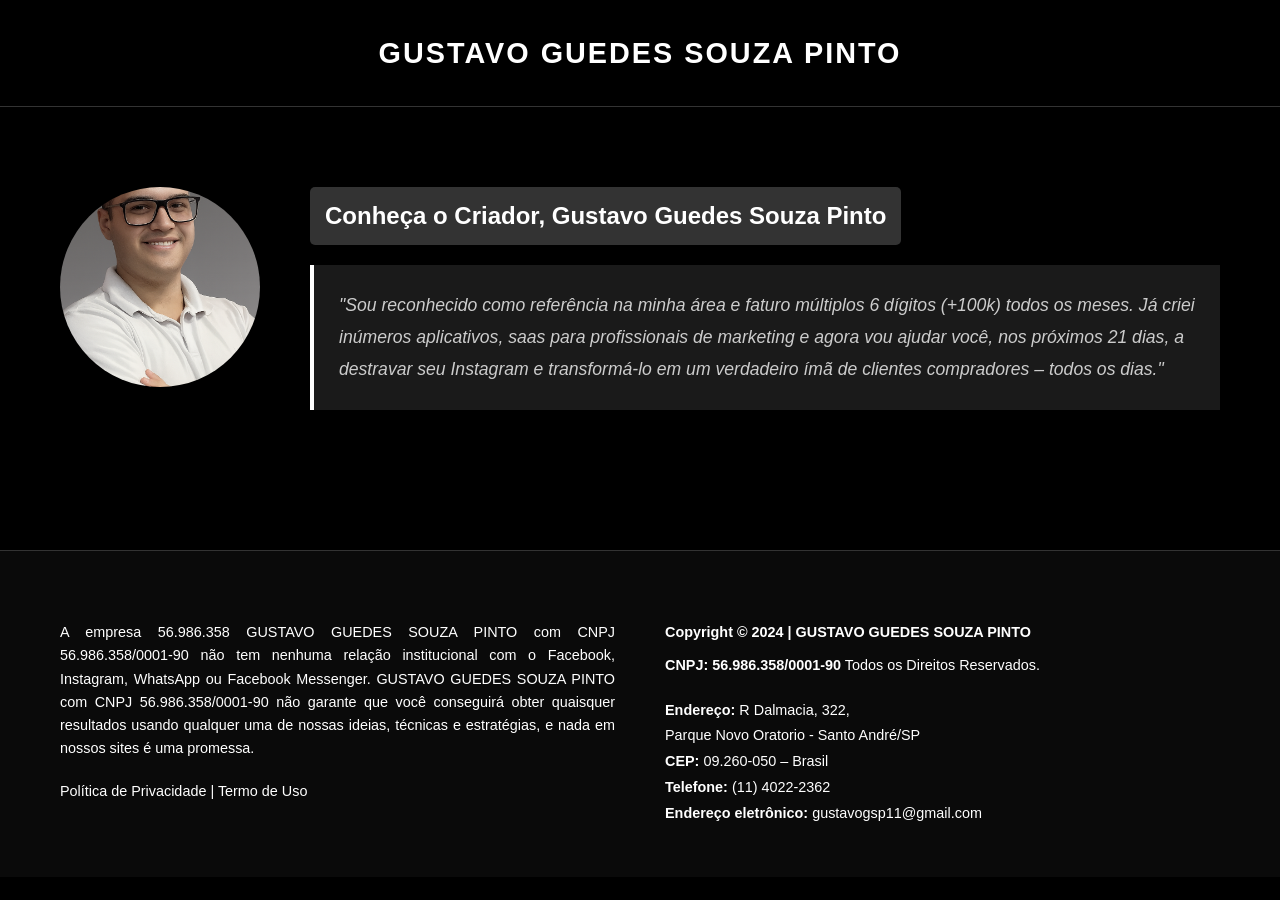
<file: index.html>
<!DOCTYPE html>
<html lang="pt-BR">
<head>
    <meta charset="UTF-8">
    <meta name="viewport" content="width=device-width, initial-scale=1.0">
    <title>Gustavo Guedes - Criador de Aplicativos e SaaS</title>
    <link rel="stylesheet" href="style.css">
</head>
<body>
    <header>
        <h1 class="company-name">GUSTAVO GUEDES SOUZA PINTO</h1>
    </header>

    <main>
        <div class="container">
            <div class="profile-section">
                <div class="profile-image">
                    <img src="foto-perfil.jpg" alt="Gustavo Guedes Souza Pinto">
                </div>
                <div class="profile-content">
                    <h2 class="profile-title">Conheça o Criador, Gustavo Guedes Souza Pinto</h2>
                    <blockquote class="profile-quote">
                        "Sou reconhecido como referência na minha área e faturo múltiplos 6 dígitos (+100k) todos os meses. Já criei inúmeros aplicativos, saas para profissionais de marketing e agora vou ajudar você, nos próximos 21 dias, a destravar seu Instagram e transformá-lo em um verdadeiro ímã de clientes compradores – todos os dias."
                    </blockquote>
                </div>
            </div>
        </div>
    </main>

    <footer>
        <div class="container">
            <div class="footer-content">
                <div class="footer-column">
                    <p class="footer-text">
                        A empresa 56.986.358 GUSTAVO GUEDES SOUZA PINTO com CNPJ 56.986.358/0001-90 não tem nenhuma relação institucional com o Facebook, Instagram, WhatsApp ou Facebook Messenger. GUSTAVO GUEDES SOUZA PINTO com CNPJ 56.986.358/0001-90 não garante que você conseguirá obter quaisquer resultados usando qualquer uma de nossas ideias, técnicas e estratégias, e nada em nossos sites é uma promessa.
                    </p>
                    <p class="footer-links">
                        <a href="privacidade.html">Política de Privacidade</a> | <a href="termos.html">Termo de Uso</a>
                    </p>
                </div>
                <div class="footer-column">
                    <p class="copyright">Copyright © 2024 | GUSTAVO GUEDES SOUZA PINTO</p>
                    <p class="cnpj"><strong>CNPJ: 56.986.358/0001-90</strong> Todos os Direitos Reservados.</p>
                    <p class="address">
                        <strong>Endereço:</strong> R Dalmacia, 322,<br>
                        Parque Novo Oratorio - Santo André/SP<br>
                        <strong>CEP:</strong> 09.260-050 – Brasil<br>
                        <strong>Telefone:</strong> (11) 4022-2362<br>
                        <strong>Endereço eletrônico:</strong> gustavogsp11@gmail.com
                    </p>
                </div>
            </div>
        </div>
    </footer>
</body>
</html>
</file>
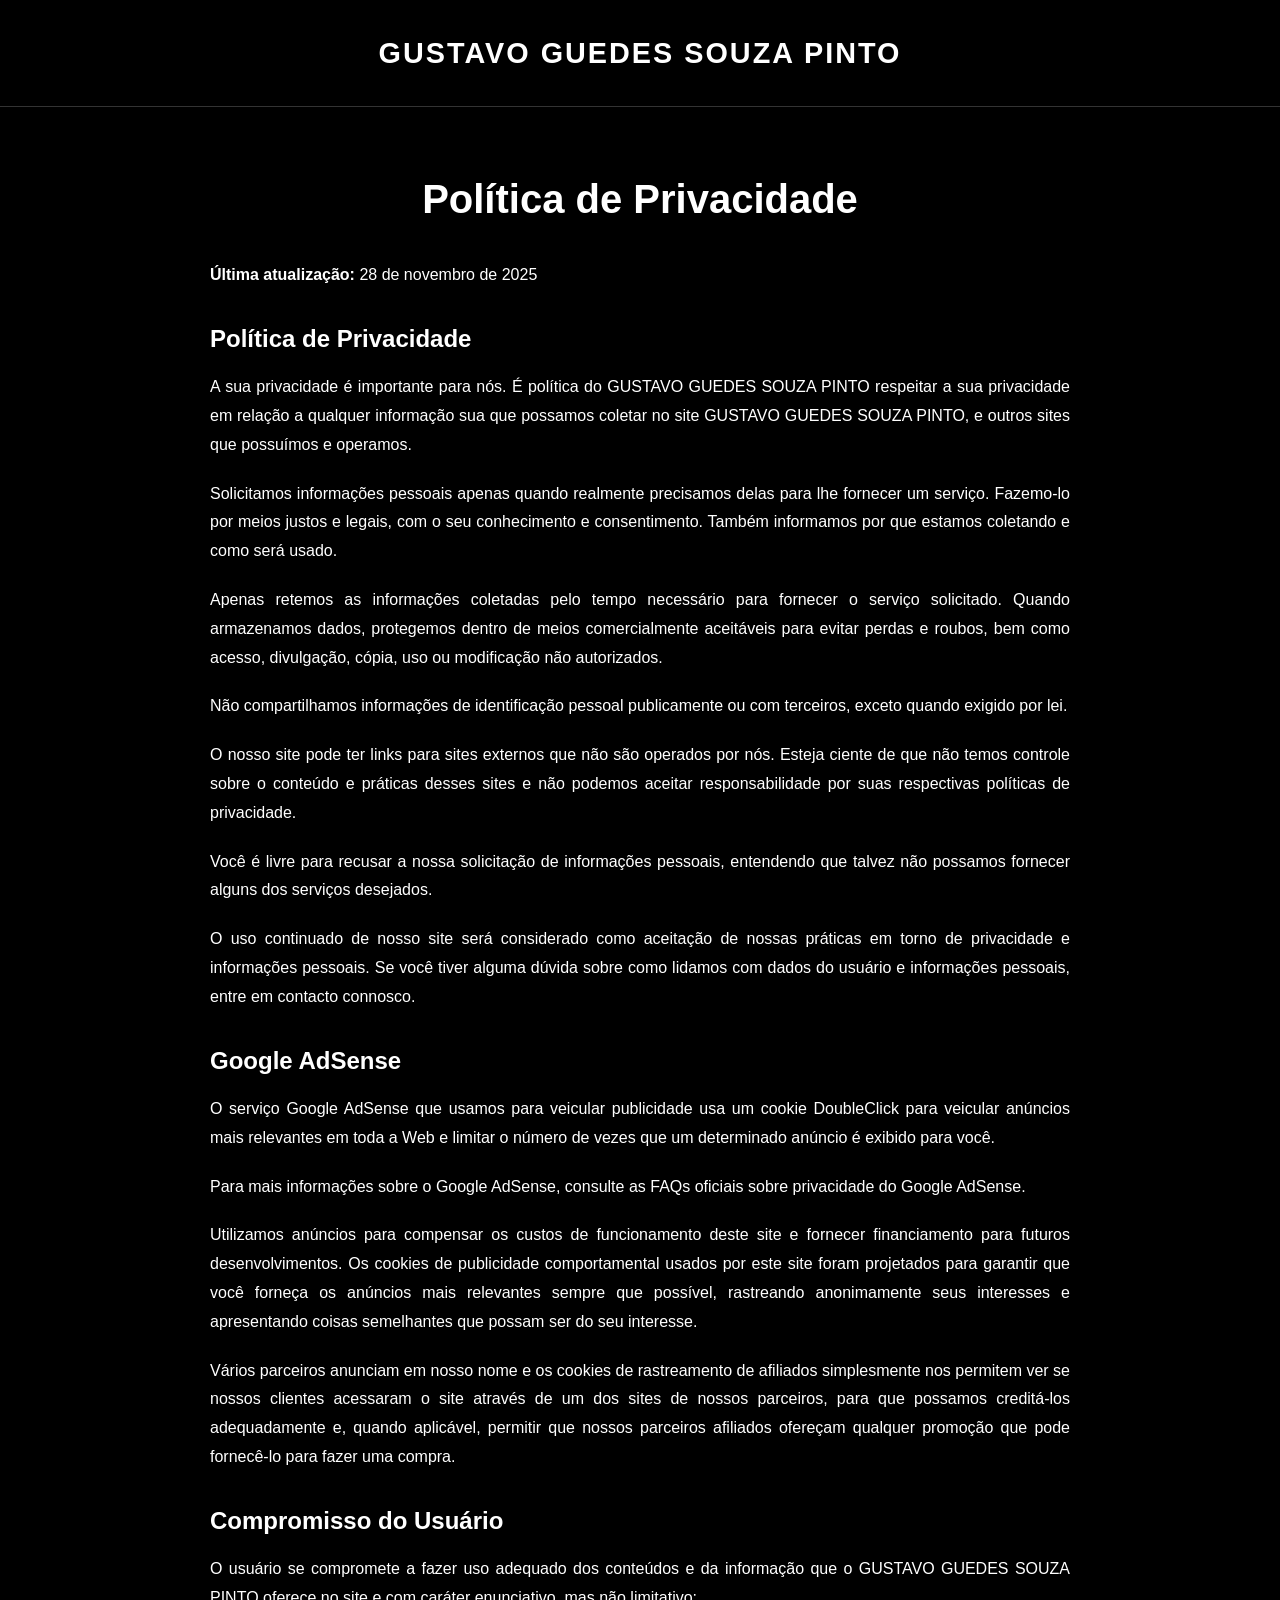
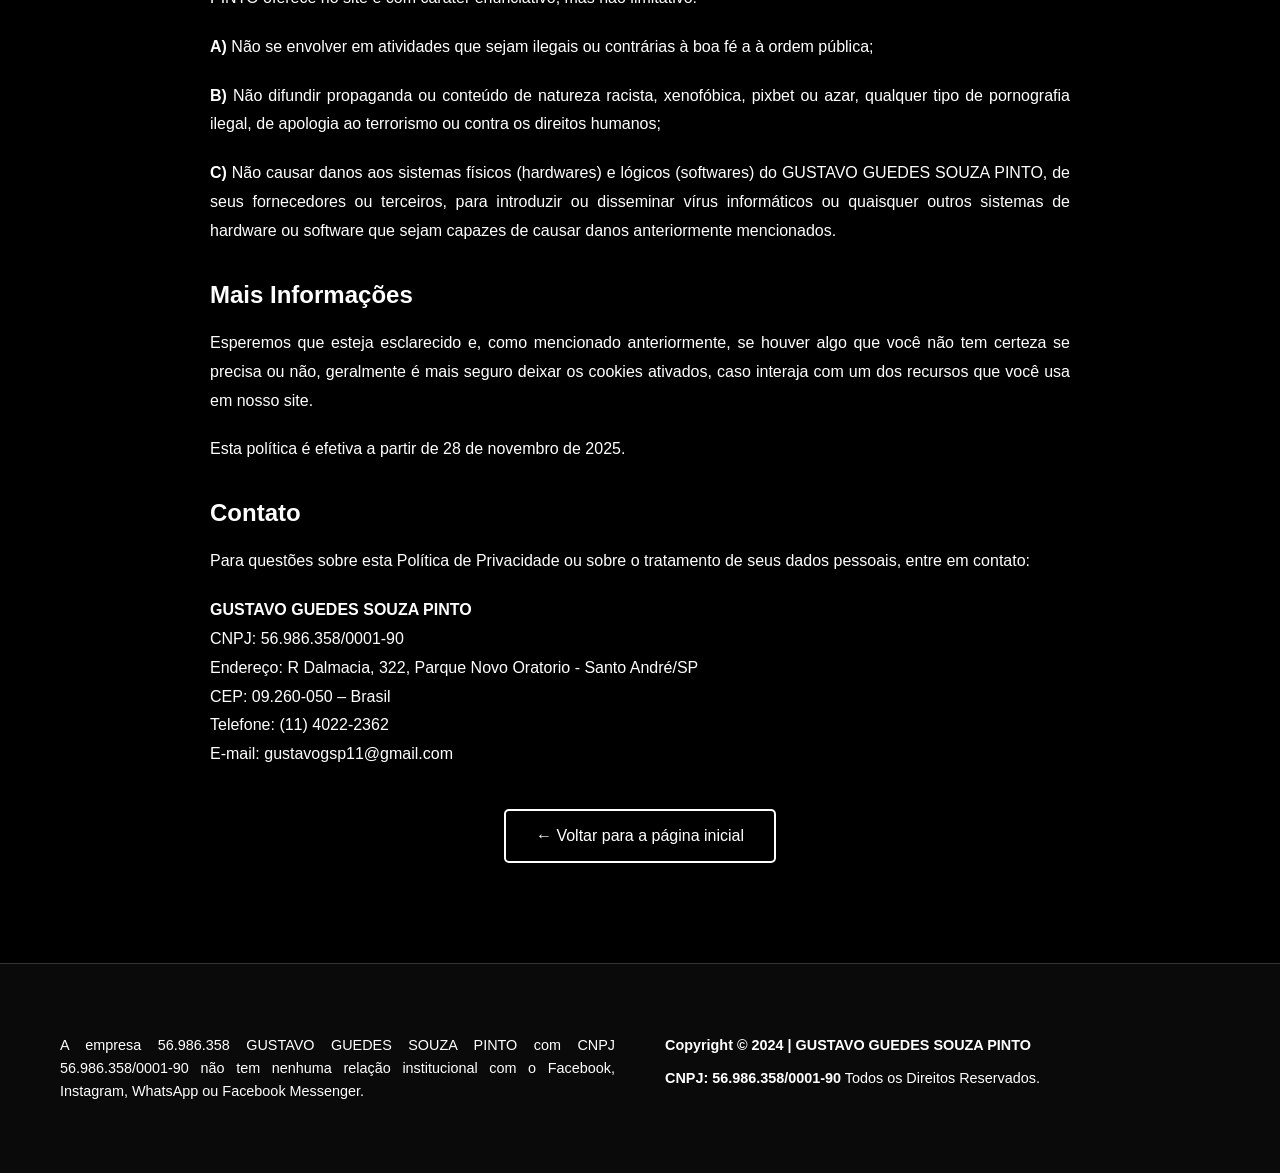
<file: privacidade.html>
<!DOCTYPE html>
<html lang="pt-BR">
<head>
    <meta charset="UTF-8">
    <meta name="viewport" content="width=device-width, initial-scale=1.0">
    <title>Política de Privacidade - Gustavo Guedes Souza Pinto</title>
    <link rel="stylesheet" href="style.css">
    <style>
        .policy-content {
            max-width: 900px;
            margin: 0 auto;
            padding: 60px 20px;
        }

        .policy-content h1 {
            font-size: 2.5rem;
            margin-bottom: 30px;
            text-align: center;
        }

        .policy-content h2 {
            font-size: 1.5rem;
            margin-top: 30px;
            margin-bottom: 15px;
            color: #ffffff;
        }

        .policy-content p {
            margin-bottom: 20px;
            line-height: 1.8;
            text-align: justify;
        }

        .back-link {
            text-align: center;
            margin: 40px 0;
        }

        .back-link a {
            color: #ffffff;
            text-decoration: none;
            padding: 12px 30px;
            border: 2px solid #ffffff;
            border-radius: 5px;
            transition: all 0.3s ease;
            display: inline-block;
        }

        .back-link a:hover {
            background-color: #ffffff;
            color: #000000;
        }
    </style>
</head>
<body>
    <header>
        <h1 class="company-name">GUSTAVO GUEDES SOUZA PINTO</h1>
    </header>

    <div class="policy-content">
        <h1>Política de Privacidade</h1>

        <p><strong>Última atualização:</strong> 28 de novembro de 2025</p>

        <h2>Política de Privacidade</h2>
        
        <p>
            A sua privacidade é importante para nós. É política do GUSTAVO GUEDES SOUZA PINTO respeitar a sua privacidade em relação a qualquer informação sua que possamos coletar no site GUSTAVO GUEDES SOUZA PINTO, e outros sites que possuímos e operamos.
        </p>

        <p>
            Solicitamos informações pessoais apenas quando realmente precisamos delas para lhe fornecer um serviço. Fazemo-lo por meios justos e legais, com o seu conhecimento e consentimento. Também informamos por que estamos coletando e como será usado.
        </p>

        <p>
            Apenas retemos as informações coletadas pelo tempo necessário para fornecer o serviço solicitado. Quando armazenamos dados, protegemos dentro de meios comercialmente aceitáveis ​​para evitar perdas e roubos, bem como acesso, divulgação, cópia, uso ou modificação não autorizados.
        </p>

        <p>
            Não compartilhamos informações de identificação pessoal publicamente ou com terceiros, exceto quando exigido por lei.
        </p>

        <p>
            O nosso site pode ter links para sites externos que não são operados por nós. Esteja ciente de que não temos controle sobre o conteúdo e práticas desses sites e não podemos aceitar responsabilidade por suas respectivas políticas de privacidade.
        </p>

        <p>
            Você é livre para recusar a nossa solicitação de informações pessoais, entendendo que talvez não possamos fornecer alguns dos serviços desejados.
        </p>

        <p>
            O uso continuado de nosso site será considerado como aceitação de nossas práticas em torno de privacidade e informações pessoais. Se você tiver alguma dúvida sobre como lidamos com dados do usuário e informações pessoais, entre em contacto connosco.
        </p>

        <h2>Google AdSense</h2>
        
        <p>
            O serviço Google AdSense que usamos para veicular publicidade usa um cookie DoubleClick para veicular anúncios mais relevantes em toda a Web e limitar o número de vezes que um determinado anúncio é exibido para você.
        </p>

        <p>
            Para mais informações sobre o Google AdSense, consulte as FAQs oficiais sobre privacidade do Google AdSense.
        </p>

        <p>
            Utilizamos anúncios para compensar os custos de funcionamento deste site e fornecer financiamento para futuros desenvolvimentos. Os cookies de publicidade comportamental usados ​​por este site foram projetados para garantir que você forneça os anúncios mais relevantes sempre que possível, rastreando anonimamente seus interesses e apresentando coisas semelhantes que possam ser do seu interesse.
        </p>

        <p>
            Vários parceiros anunciam em nosso nome e os cookies de rastreamento de afiliados simplesmente nos permitem ver se nossos clientes acessaram o site através de um dos sites de nossos parceiros, para que possamos creditá-los adequadamente e, quando aplicável, permitir que nossos parceiros afiliados ofereçam qualquer promoção que pode fornecê-lo para fazer uma compra.
        </p>

        <h2>Compromisso do Usuário</h2>
        
        <p>
            O usuário se compromete a fazer uso adequado dos conteúdos e da informação que o GUSTAVO GUEDES SOUZA PINTO oferece no site e com caráter enunciativo, mas não limitativo:
        </p>

        <p>
            <strong>A)</strong> Não se envolver em atividades que sejam ilegais ou contrárias à boa fé a à ordem pública;
        </p>

        <p>
            <strong>B)</strong> Não difundir propaganda ou conteúdo de natureza racista, xenofóbica, pixbet ou azar, qualquer tipo de pornografia ilegal, de apologia ao terrorismo ou contra os direitos humanos;
        </p>

        <p>
            <strong>C)</strong> Não causar danos aos sistemas físicos (hardwares) e lógicos (softwares) do GUSTAVO GUEDES SOUZA PINTO, de seus fornecedores ou terceiros, para introduzir ou disseminar vírus informáticos ou quaisquer outros sistemas de hardware ou software que sejam capazes de causar danos anteriormente mencionados.
        </p>

        <h2>Mais Informações</h2>
        
        <p>
            Esperemos que esteja esclarecido e, como mencionado anteriormente, se houver algo que você não tem certeza se precisa ou não, geralmente é mais seguro deixar os cookies ativados, caso interaja com um dos recursos que você usa em nosso site.
        </p>

        <p>
            Esta política é efetiva a partir de 28 de novembro de 2025.
        </p>

        <h2>Contato</h2>
        <p>Para questões sobre esta Política de Privacidade ou sobre o tratamento de seus dados pessoais, entre em contato:</p>
        <p>
            <strong>GUSTAVO GUEDES SOUZA PINTO</strong><br>
            CNPJ: 56.986.358/0001-90<br>
            Endereço: R Dalmacia, 322, Parque Novo Oratorio - Santo André/SP<br>
            CEP: 09.260-050 – Brasil<br>
            Telefone: (11) 4022-2362<br>
            E-mail: gustavogsp11@gmail.com
        </p>

        <div class="back-link">
            <a href="index.html">← Voltar para a página inicial</a>
        </div>
    </div>

    <footer>
        <div class="container">
            <div class="footer-content">
                <div class="footer-column">
                    <p class="footer-text">
                        A empresa 56.986.358 GUSTAVO GUEDES SOUZA PINTO com CNPJ 56.986.358/0001-90 não tem nenhuma relação institucional com o Facebook, Instagram, WhatsApp ou Facebook Messenger.
                    </p>
                </div>
                <div class="footer-column">
                    <p class="copyright">Copyright © 2024 | GUSTAVO GUEDES SOUZA PINTO</p>
                    <p class="cnpj"><strong>CNPJ: 56.986.358/0001-90</strong> Todos os Direitos Reservados.</p>
                </div>
            </div>
        </div>
    </footer>
</body>
</html>
</file>
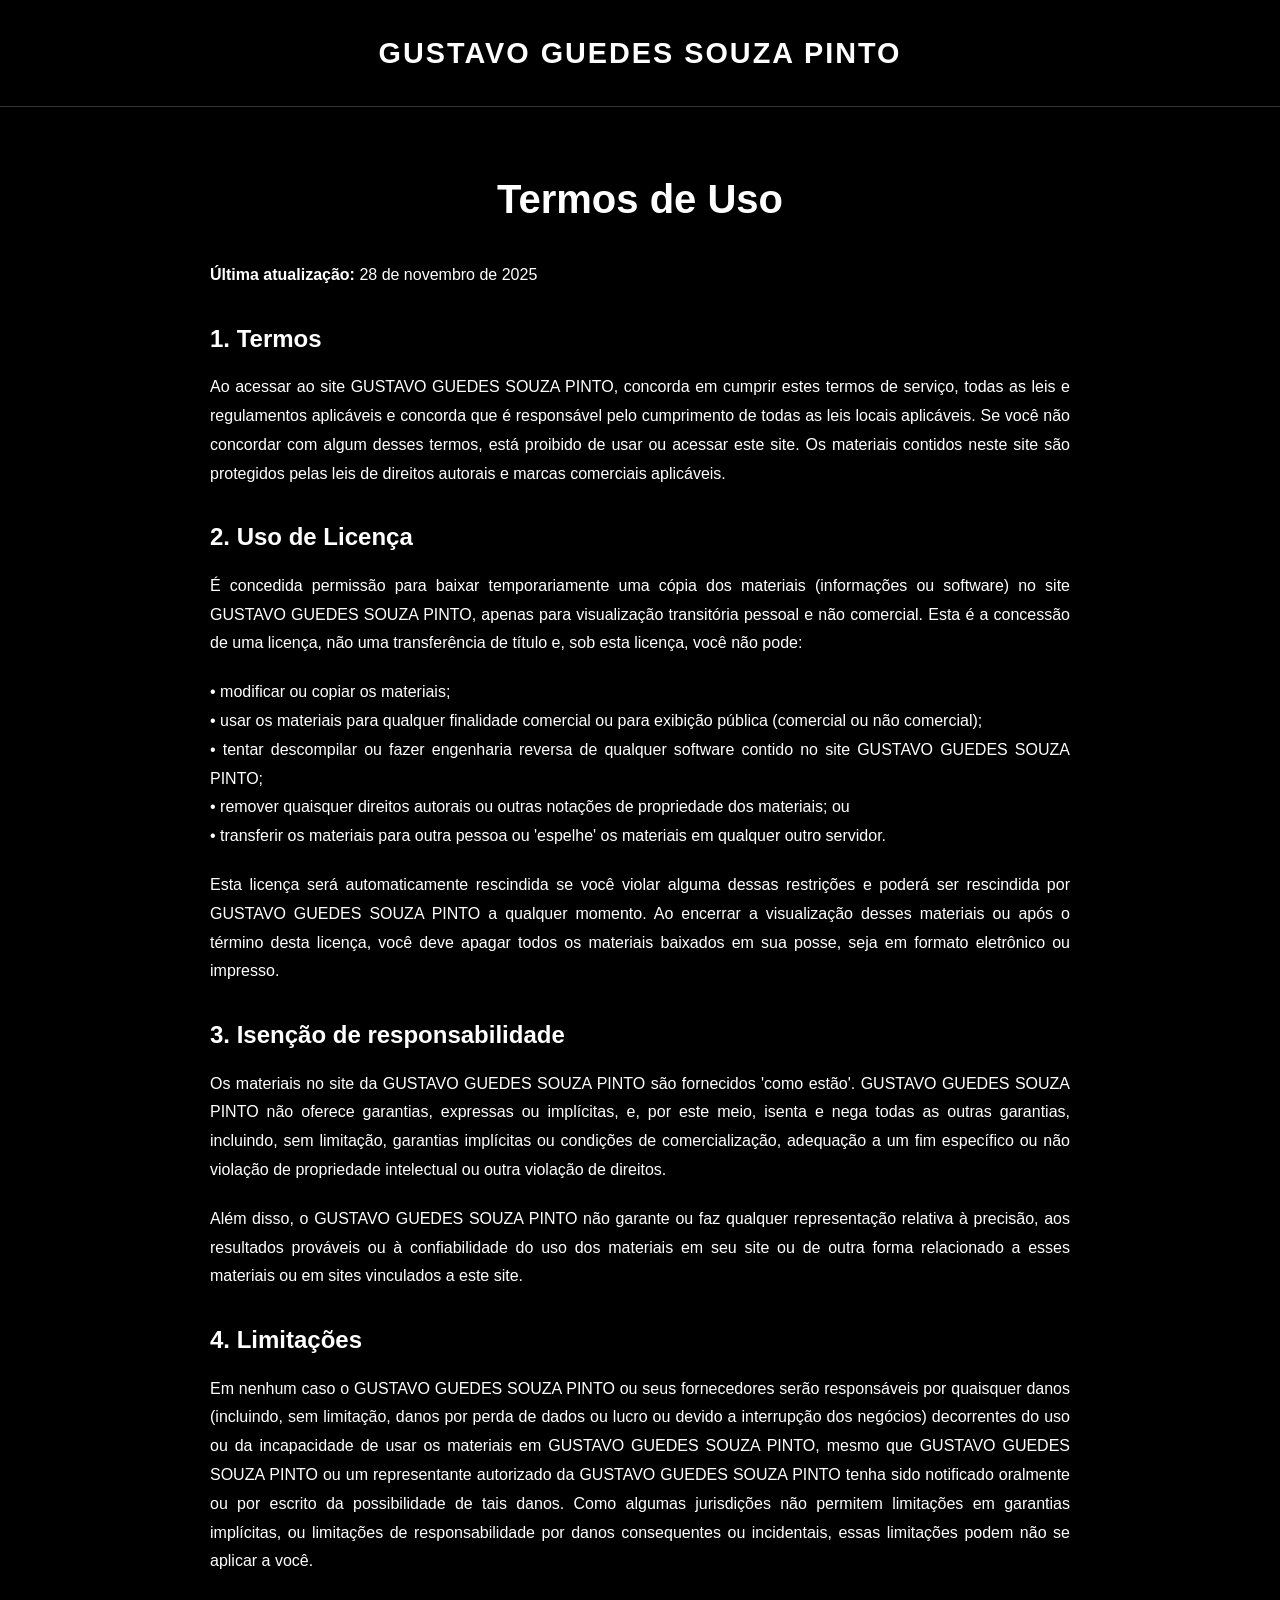
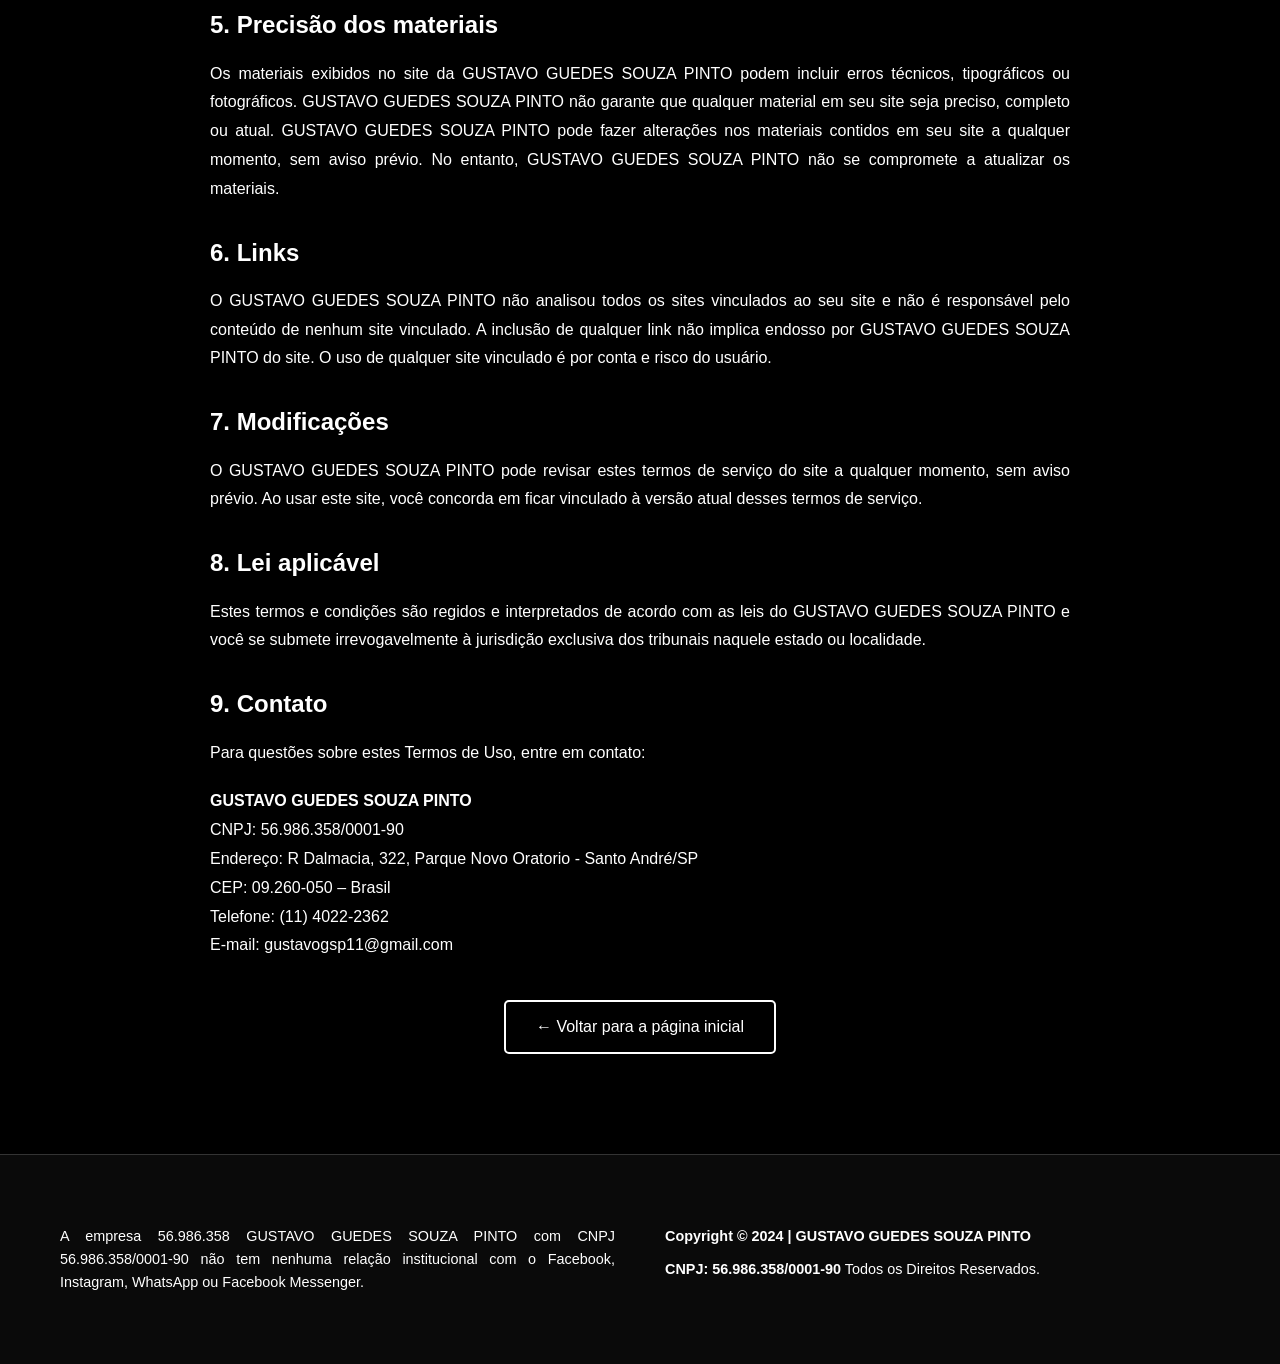
<file: termos.html>
<!DOCTYPE html>
<html lang="pt-BR">
<head>
    <meta charset="UTF-8">
    <meta name="viewport" content="width=device-width, initial-scale=1.0">
    <title>Termos de Uso - Gustavo Guedes Souza Pinto</title>
    <link rel="stylesheet" href="style.css">
    <style>
        .terms-content {
            max-width: 900px;
            margin: 0 auto;
            padding: 60px 20px;
        }

        .terms-content h1 {
            font-size: 2.5rem;
            margin-bottom: 30px;
            text-align: center;
        }

        .terms-content h2 {
            font-size: 1.5rem;
            margin-top: 30px;
            margin-bottom: 15px;
            color: #ffffff;
        }

        .terms-content p {
            margin-bottom: 20px;
            line-height: 1.8;
            text-align: justify;
        }

        .back-link {
            text-align: center;
            margin: 40px 0;
        }

        .back-link a {
            color: #ffffff;
            text-decoration: none;
            padding: 12px 30px;
            border: 2px solid #ffffff;
            border-radius: 5px;
            transition: all 0.3s ease;
            display: inline-block;
        }

        .back-link a:hover {
            background-color: #ffffff;
            color: #000000;
        }
    </style>
</head>
<body>
    <header>
        <h1 class="company-name">GUSTAVO GUEDES SOUZA PINTO</h1>
    </header>

    <div class="terms-content">
        <h1>Termos de Uso</h1>

        <p><strong>Última atualização:</strong> 28 de novembro de 2025</p>

        <h2>1. Termos</h2>
        <p>
            Ao acessar ao site GUSTAVO GUEDES SOUZA PINTO, concorda em cumprir estes termos de serviço, todas as leis e regulamentos aplicáveis ​​e concorda que é responsável pelo cumprimento de todas as leis locais aplicáveis. Se você não concordar com algum desses termos, está proibido de usar ou acessar este site. Os materiais contidos neste site são protegidos pelas leis de direitos autorais e marcas comerciais aplicáveis.
        </p>

        <h2>2. Uso de Licença</h2>
        <p>
            É concedida permissão para baixar temporariamente uma cópia dos materiais (informações ou software) no site GUSTAVO GUEDES SOUZA PINTO, apenas para visualização transitória pessoal e não comercial. Esta é a concessão de uma licença, não uma transferência de título e, sob esta licença, você não pode:
        </p>
        <p>
            • modificar ou copiar os materiais;<br>
            • usar os materiais para qualquer finalidade comercial ou para exibição pública (comercial ou não comercial);<br>
            • tentar descompilar ou fazer engenharia reversa de qualquer software contido no site GUSTAVO GUEDES SOUZA PINTO;<br>
            • remover quaisquer direitos autorais ou outras notações de propriedade dos materiais; ou<br>
            • transferir os materiais para outra pessoa ou 'espelhe' os materiais em qualquer outro servidor.
        </p>
        <p>
            Esta licença será automaticamente rescindida se você violar alguma dessas restrições e poderá ser rescindida por GUSTAVO GUEDES SOUZA PINTO a qualquer momento. Ao encerrar a visualização desses materiais ou após o término desta licença, você deve apagar todos os materiais baixados em sua posse, seja em formato eletrônico ou impresso.
        </p>

        <h2>3. Isenção de responsabilidade</h2>
        <p>
            Os materiais no site da GUSTAVO GUEDES SOUZA PINTO são fornecidos 'como estão'. GUSTAVO GUEDES SOUZA PINTO não oferece garantias, expressas ou implícitas, e, por este meio, isenta e nega todas as outras garantias, incluindo, sem limitação, garantias implícitas ou condições de comercialização, adequação a um fim específico ou não violação de propriedade intelectual ou outra violação de direitos.
        </p>
        <p>
            Além disso, o GUSTAVO GUEDES SOUZA PINTO não garante ou faz qualquer representação relativa à precisão, aos resultados prováveis ​​ou à confiabilidade do uso dos materiais em seu site ou de outra forma relacionado a esses materiais ou em sites vinculados a este site.
        </p>

        <h2>4. Limitações</h2>
        <p>
            Em nenhum caso o GUSTAVO GUEDES SOUZA PINTO ou seus fornecedores serão responsáveis ​​por quaisquer danos (incluindo, sem limitação, danos por perda de dados ou lucro ou devido a interrupção dos negócios) decorrentes do uso ou da incapacidade de usar os materiais em GUSTAVO GUEDES SOUZA PINTO, mesmo que GUSTAVO GUEDES SOUZA PINTO ou um representante autorizado da GUSTAVO GUEDES SOUZA PINTO tenha sido notificado oralmente ou por escrito da possibilidade de tais danos. Como algumas jurisdições não permitem limitações em garantias implícitas, ou limitações de responsabilidade por danos consequentes ou incidentais, essas limitações podem não se aplicar a você.
        </p>

        <h2>5. Precisão dos materiais</h2>
        <p>
            Os materiais exibidos no site da GUSTAVO GUEDES SOUZA PINTO podem incluir erros técnicos, tipográficos ou fotográficos. GUSTAVO GUEDES SOUZA PINTO não garante que qualquer material em seu site seja preciso, completo ou atual. GUSTAVO GUEDES SOUZA PINTO pode fazer alterações nos materiais contidos em seu site a qualquer momento, sem aviso prévio. No entanto, GUSTAVO GUEDES SOUZA PINTO não se compromete a atualizar os materiais.
        </p>

        <h2>6. Links</h2>
        <p>
            O GUSTAVO GUEDES SOUZA PINTO não analisou todos os sites vinculados ao seu site e não é responsável pelo conteúdo de nenhum site vinculado. A inclusão de qualquer link não implica endosso por GUSTAVO GUEDES SOUZA PINTO do site. O uso de qualquer site vinculado é por conta e risco do usuário.
        </p>

        <h2>7. Modificações</h2>
        <p>
            O GUSTAVO GUEDES SOUZA PINTO pode revisar estes termos de serviço do site a qualquer momento, sem aviso prévio. Ao usar este site, você concorda em ficar vinculado à versão atual desses termos de serviço.
        </p>

        <h2>8. Lei aplicável</h2>
        <p>
            Estes termos e condições são regidos e interpretados de acordo com as leis do GUSTAVO GUEDES SOUZA PINTO e você se submete irrevogavelmente à jurisdição exclusiva dos tribunais naquele estado ou localidade.
        </p>

        <h2>9. Contato</h2>
        <p>Para questões sobre estes Termos de Uso, entre em contato:</p>
        <p>
            <strong>GUSTAVO GUEDES SOUZA PINTO</strong><br>
            CNPJ: 56.986.358/0001-90<br>
            Endereço: R Dalmacia, 322, Parque Novo Oratorio - Santo André/SP<br>
            CEP: 09.260-050 – Brasil<br>
            Telefone: (11) 4022-2362<br>
            E-mail: gustavogsp11@gmail.com
        </p>

        <div class="back-link">
            <a href="index.html">← Voltar para a página inicial</a>
        </div>
    </div>

    <footer>
        <div class="container">
            <div class="footer-content">
                <div class="footer-column">
                    <p class="footer-text">
                        A empresa 56.986.358 GUSTAVO GUEDES SOUZA PINTO com CNPJ 56.986.358/0001-90 não tem nenhuma relação institucional com o Facebook, Instagram, WhatsApp ou Facebook Messenger.
                    </p>
                </div>
                <div class="footer-column">
                    <p class="copyright">Copyright © 2024 | GUSTAVO GUEDES SOUZA PINTO</p>
                    <p class="cnpj"><strong>CNPJ: 56.986.358/0001-90</strong> Todos os Direitos Reservados.</p>
                </div>
            </div>
        </div>
    </footer>
</body>
</html>
</file>
<file: style.css>
* {
    margin: 0;
    padding: 0;
    box-sizing: border-box;
}

body {
    font-family: 'Segoe UI', Tahoma, Geneva, Verdana, sans-serif;
    background-color: #000000;
    color: #ffffff;
    line-height: 1.6;
}

.container {
    max-width: 1200px;
    margin: 0 auto;
    padding: 20px;
}

/* Header */
header {
    background-color: #000000;
    padding: 30px 0;
    text-align: center;
    border-bottom: 1px solid #333;
}

.company-name {
    font-size: 1.8rem;
    font-weight: 700;
    letter-spacing: 2px;
    color: #ffffff;
}

/* Main Content */
main {
    padding: 60px 0;
}

.profile-section {
    display: flex;
    align-items: flex-start;
    gap: 50px;
    margin-bottom: 60px;
}


.profile-image img {
    width: 200px;
    height: 200px;
    border-radius: 50%;
    border: 5px solid #ffffff;
    object-fit: cover;
    object-position: center 30%;
    transform: scale(1.5);
    box-shadow: 0 10px 30px rgba(255, 255, 255, 0.1);
}

.profile-image {
    overflow: hidden;
    width: 200px;
    height: 200px;
    border-radius: 50%;
    flex-shrink: 0;
}

.profile-content {
    flex: 1;
}

.profile-title {
    font-size: 1.5rem;
    margin-bottom: 20px;
    padding: 10px 15px;
    background-color: #333333;
    display: inline-block;
    border-radius: 5px;
}

.profile-quote {
    font-size: 1.1rem;
    line-height: 1.8;
    padding: 25px;
    background-color: #1a1a1a;
    border-left: 4px solid #ffffff;
    font-style: italic;
    color: #cccccc;
}

/* Footer */
footer {
    background-color: #0a0a0a;
    padding: 50px 0 30px;
    border-top: 1px solid #333;
}

.footer-content {
    display: grid;
    grid-template-columns: 1fr 1fr;
    gap: 50px;
}

.footer-column {
    font-size: 0.9rem;
}

.footer-text {
    margin-bottom: 20px;
    line-height: 1.6;
    text-align: justify;
}

.footer-links {
    margin-top: 15px;
}

.footer-links a {
    color: #ffffff;
    text-decoration: none;
    border-bottom: 1px solid transparent;
    transition: border-color 0.3s ease;
}

.footer-links a:hover {
    border-bottom-color: #ffffff;
}

.copyright {
    font-weight: 600;
    margin-bottom: 10px;
}

.cnpj {
    margin-bottom: 20px;
}

.cnpj strong {
    font-weight: 700;
}

.address {
    line-height: 1.8;
}

.address strong {
    font-weight: 700;
}

/* Responsive */
@media (max-width: 768px) {
    .profile-section {
        flex-direction: column;
        align-items: center;
        text-align: center;
        gap: 30px;
    }

    .profile-image img {
        width: 150px;
        height: 150px;
    }

    .footer-content {
        grid-template-columns: 1fr;
        gap: 30px;
    }

    .company-name {
        font-size: 1.3rem;
    }

    .profile-title {
        font-size: 1.2rem;
    }

    .profile-quote {
        font-size: 1rem;
    }
}
</file>
